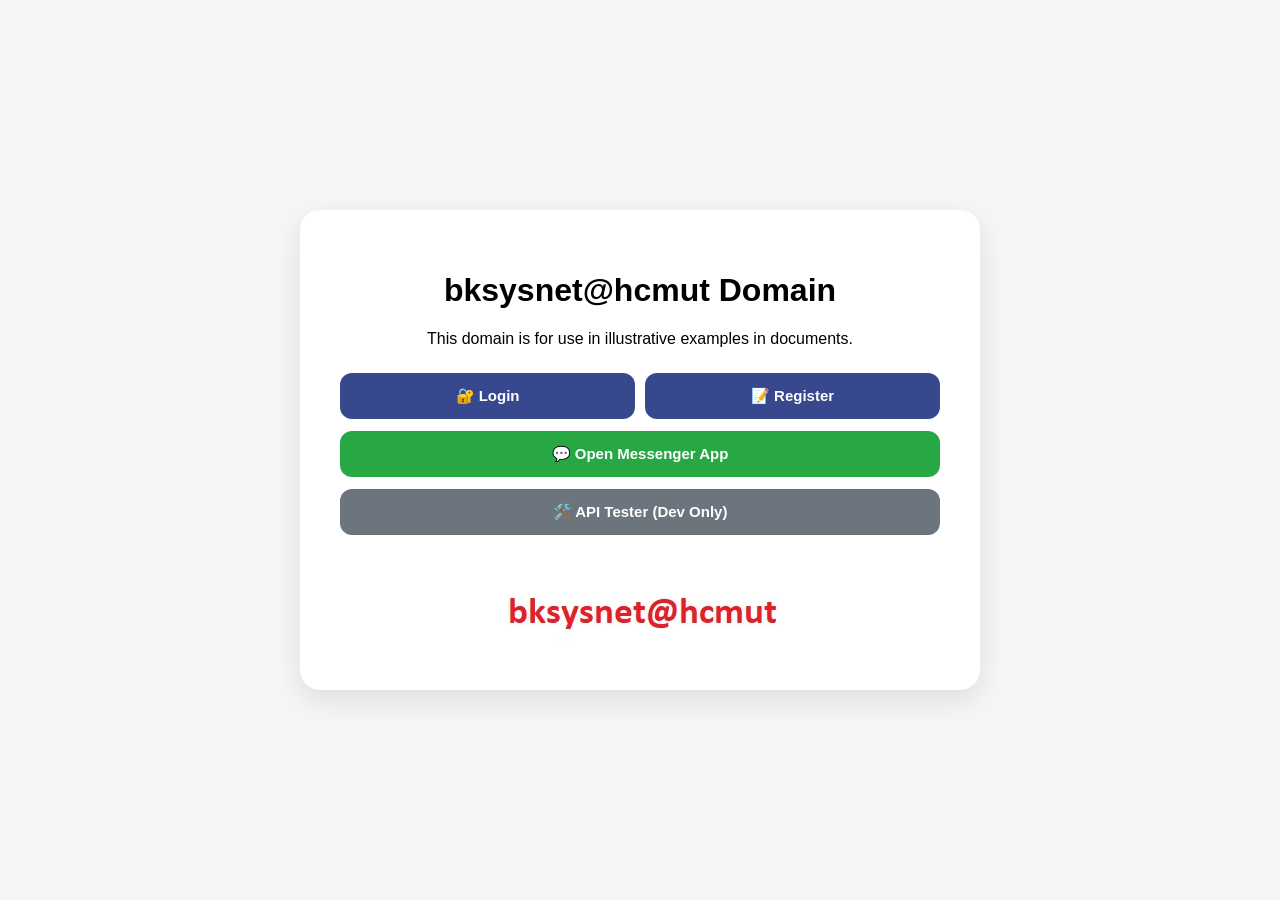
<file: www/index.html>
<!doctype html>
<html>
<head>
    <title>bksysnet@hcmut welcome</title>
    <meta charset="utf-8" />
    <meta name="viewport" content="width=device-width, initial-scale=1" />
    <link rel="stylesheet" href="/static/css/styles.css" />
</head>
<body>
    <div class="card-container">
        <h1>bksysnet@hcmut  Domain</h1>
        <p>This domain is for use in illustrative examples in documents.
        </p>
        <div style="display: flex; flex-direction: column; gap: 12px; margin: 25px 0;">
            <div style="display: flex; gap: 10px;">
                <a href="login.html" class="btn-link" style="background-color: #38488f;">🔐 Login</a>
                <a href="register.html" class="btn-link" style="background-color: #38488f;">📝 Register</a>
            </div>
            
            <a href="messenger.html" class="btn-link" style="background-color: #28a745;">💬 Open Messenger App</a>
            
            <a href="form.html" class="btn-link" style="background-color: #6c757d;">🛠️ API Tester (Dev Only)</a>
        </div>

        <img src="/static/images/welcome.png" alt="welcome">
    </div>
</body>
</html>
</file>
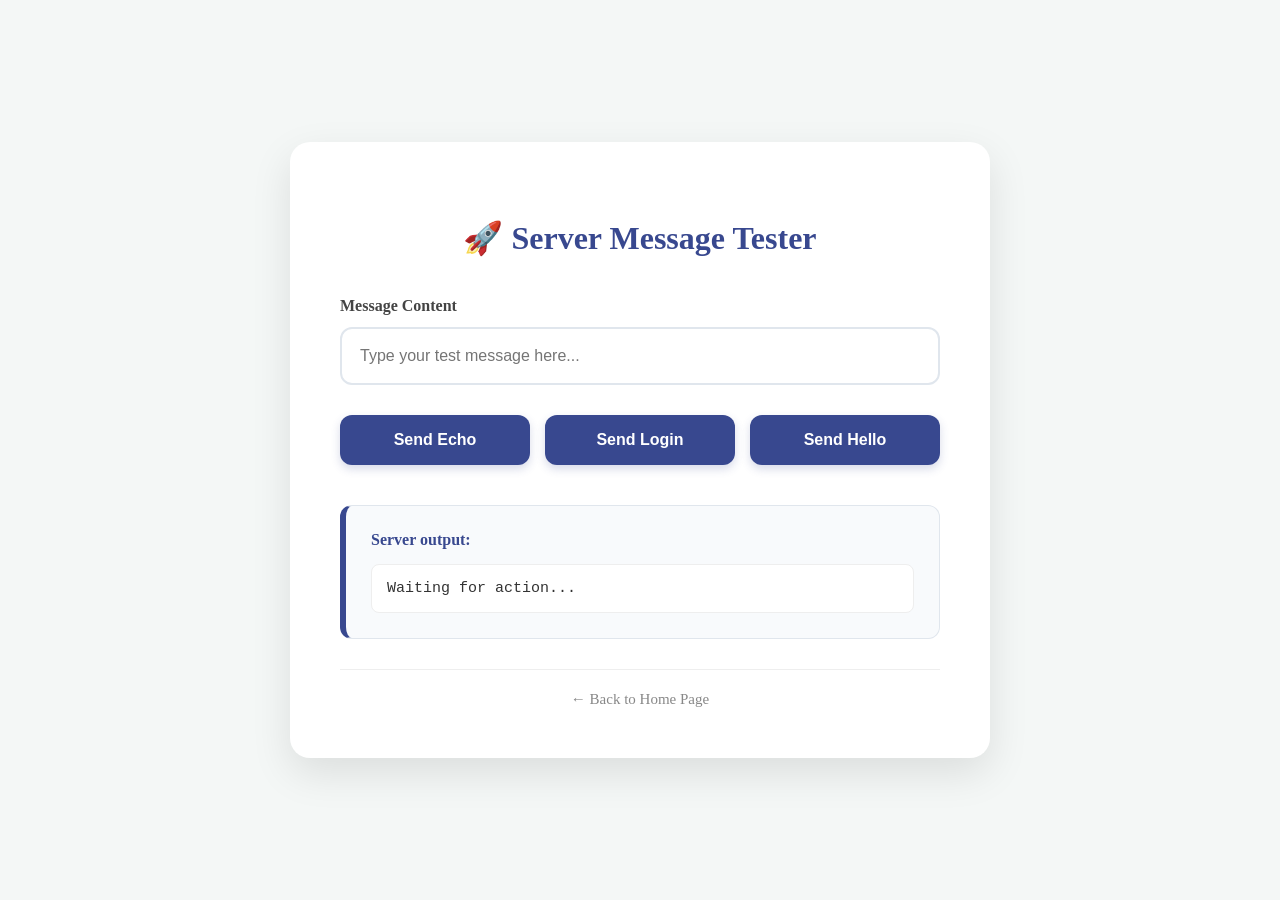
<file: www/form.html>
<!DOCTYPE html>
<html lang="en">
<head>
  <meta charset="UTF-8">
  <title>API Tester - BKSYSNET</title>
  
  <style>
    
    body {
      background-color: #f4f7f6;
      display: flex;
      justify-content: center;
      align-items: center;
      min-height: 100vh;
      margin: 0;
    }

    
    .test-container {
      width: 700px; 
      padding: 50px;
      background: #ffffff;
      border-radius: 20px;
      box-shadow: 0 15px 40px rgba(0,0,0,0.1);
      box-sizing: border-box; 
    }

    h2 { 
      color: #38488f; 
      text-align: center; 
      margin-bottom: 40px; 
      font-size: 32px;
      font-weight: 700;
    }
    
    .input-group { margin-bottom: 30px; }
    
    label { 
      display: block; 
      margin-bottom: 12px; 
      font-weight: 600; 
      color: #444; 
      font-size: 16px;
    }
    
    input[type="text"] {
      width: 100%;
      padding: 18px; 
      border: 2px solid #e0e6ed;
      border-radius: 12px;
      box-sizing: border-box; 
      font-size: 16px;
      transition: all 0.3s;
    }
    input[type="text"]:focus { 
      border-color: #38488f; 
      outline: none; 
      box-shadow: 0 0 10px rgba(56, 72, 143, 0.1);
    }

    
    .button-grid { 
      display: flex; 
      gap: 15px; 
      margin-top: 20px; 
    }
    
    button {
      flex: 1; 
      padding: 16px;
      border: none;
      border-radius: 12px;
      background: #38488f;
      color: white;
      font-weight: bold;
      font-size: 16px;
      cursor: pointer;
      transition: all 0.3s ease;
      box-shadow: 0 4px 10px rgba(56, 72, 143, 0.2);
    }
    button:hover { 
      background: #2e3b75; 
      transform: translateY(-3px);
      box-shadow: 0 6px 15px rgba(56, 72, 143, 0.3);
    }
    button:active { transform: translateY(-1px); }

    
    #response-box {
      margin-top: 40px;
      padding: 25px;
      background: #f8fafc;
      border-radius: 12px;
      border: 1px solid #e0e6ed;
      border-left: 6px solid #38488f;
    }
    #response-box label { margin-bottom: 15px; color: #38488f; }
    
    #response { 
      margin: 0; 
      color: #333; 
      font-family: 'Courier New', monospace; 
      font-size: 15px;
      word-break: break-all; 
      background: #fff;
      padding: 15px;
      border-radius: 8px;
      border: 1px solid #eee;
    }

    .footer-links {
    margin-top: 30px;
    border-top: 1px solid #eee;
    padding-top: 20px;
    text-align: center;
    }
    .back-link { 
    color: #888; 
    text-decoration: none; 
    font-size: 15px; 
    transition: color 0.3s;
    }
    .back-link:hover { color: #38488f; text-decoration: underline; }
  </style>

  <script>
    
    async function sendEcho() {
      const message = document.getElementById("msg").value;
      try {
        const response = await fetch("/echo", {
            method: "POST",
            headers: { "Content-Type": "application/json" },
            body: JSON.stringify({ text: message })
         });
        if (!response.ok) throw new Error("HTTP error " + response.status);
        const result = await response.text();
        document.getElementById("response").textContent = result;
      } catch (err) {
        document.getElementById("response").textContent = "Request failed: " + err.message;
      }
    }

    async function sendLogin() {
      const message = document.getElementById("msg").value;
      try {
        const response = await fetch("/login", {
            method: "POST",
            headers: { "Content-Type": "application/json" },
            body: JSON.stringify({ text: message })
         });
        if (!response.ok) throw new Error("HTTP error " + response.status);
        const result = await response.text();
        document.getElementById("response").textContent = result;
      } catch (err) {
        document.getElementById("response").textContent = "Request failed: " + err.message;
      }
    }

    async function sendHello() {
      const message = document.getElementById("msg").value;
      try {
        const response = await fetch("/hello", {
            method: "PUT",
            headers: { "Content-Type": "application/json" },
            body: JSON.stringify({ text: message })
         });
        if (!response.ok) throw new Error("HTTP error " + response.status);
        const result = await response.text();
        document.getElementById("response").textContent = result;
      } catch (err) {
        document.getElementById("response").textContent = "Request failed: " + err.message;
      }
    }
   </script>
</head>
<body>
  <div class="test-container">
    <h2>🚀 Server Message Tester</h2>

    <div class="input-group">
      <label for="msg">Message Content</label>
      <input type="text" id="msg" placeholder="Type your test message here...">
    </div>

    <div class="button-grid">
      <button onclick="sendEcho()">Send Echo</button>
      <button onclick="sendLogin()">Send Login</button>
      <button onclick="sendHello()">Send Hello</button>
    </div>

    <div id="response-box">
      <label><strong>Server output:</strong></label>
      <p id="response">Waiting for action...</p>
    </div>
    <div class="footer-links">
        <a href="index.html" class="back-link">← Back to Home Page</a>
    </div>
  </div>
</body>
</html>
</file>
<file: static/css/styles.css>
body {
    background-color: #f4f7f6;
    margin: 0;
    display: flex;
    justify-content: center;
    align-items: center;
    min-height: 100vh;
    font-family: sans-serif;
}

.card-container {
    width: 600px;
    padding: 40px;
    background: white;
    border-radius: 20px;
    box-shadow: 0 10px 30px rgba(0,0,0,0.1);
    text-align: center;
}

/* Định dạng nút bấm chung cho thẻ <a> và <button> */
.btn-link, button, input[type="submit"] {
    flex: 1;
    padding: 14px 20px;
    color: white !important;
    text-decoration: none;
    border-radius: 12px;
    font-weight: bold;
    font-size: 15px;
    text-align: center;
    transition: all 0.3s;
    border: none;
    cursor: pointer;
    display: inline-block;
}

.btn-link:hover, button:hover {
    filter: brightness(90%);
    transform: translateY(-2px);
}

img {
    max-width: 100%;
    height: auto;
    border-radius: 10px;
    margin-top: 20px;
}
</file>
